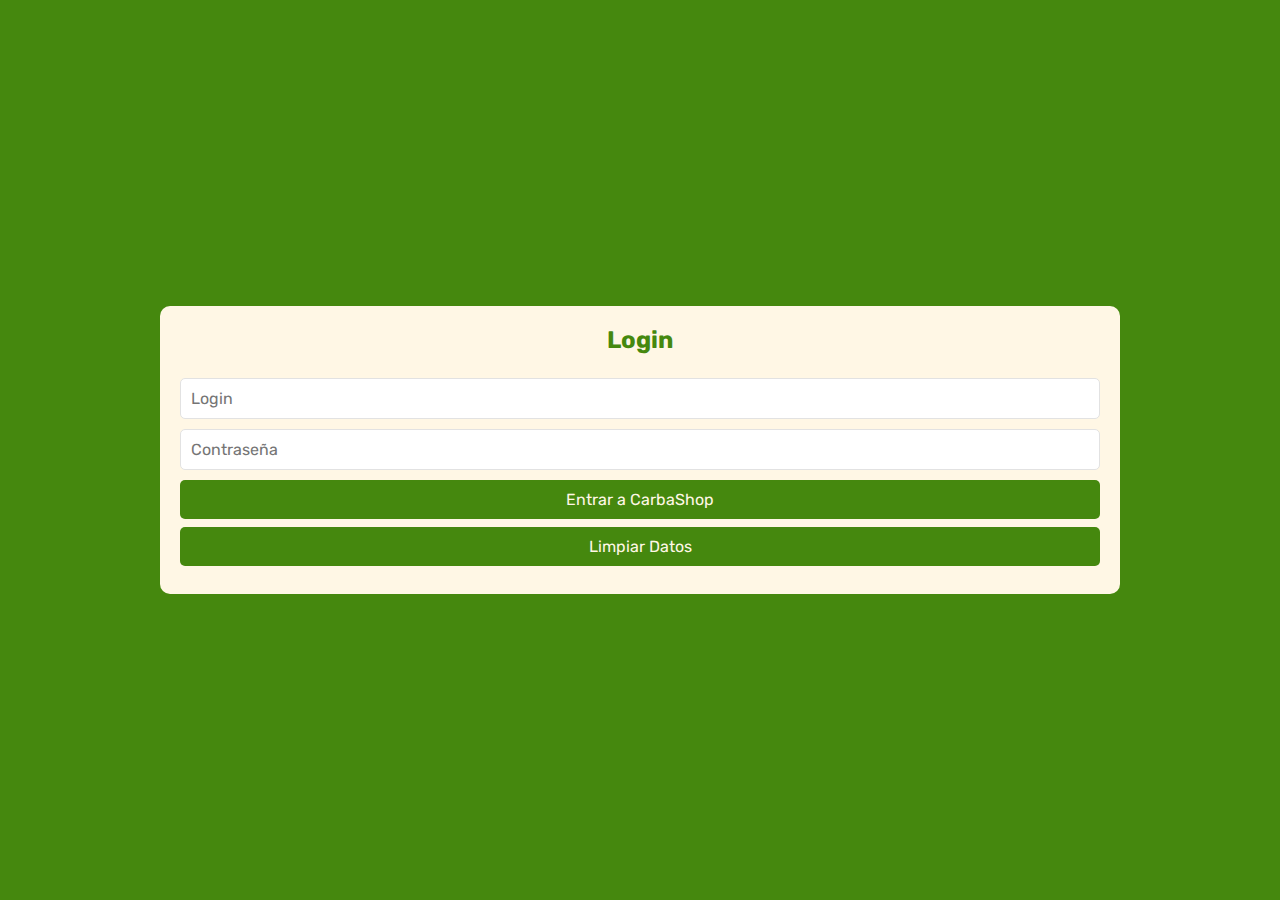
<file: index.html>
<!DOCTYPE html>
<html lang="es">
<head>
  <meta charset="UTF-8" />
  <meta name="viewport" content="width=device-width, initial-scale=1.0" />
  <title>CarbaShop</title>
  <link rel="stylesheet" type="text/css" href="./css/comun.css" />
  <link rel="stylesheet" type="text/css" href="./css/indexStyles.css"/>
  <script type="text/javascript" src="./js/indexJS.js" defer></script>
  <!--Adjuntar aquí el resto de archivos css y js-->
</head>

<body>
  <div class="container">
    <h2>Login</h2>
    <form name="formulario" id="formulario">
      <input type="text" name="nombre" id="nombre" placeholder="Login"/>
      <div id="error-nombre" class="error-message"></div>
    
      <input type="password" name="password" id="password" placeholder="Contraseña"/>
      <div id="error-password" class="error-message"></div>
      <div id="botones">
          <input type="submit" id="submit" name="enviar" value="Entrar a CarbaShop" />
          <input type="button" id="limpiar" name="limpiar" value="Limpiar Datos" />
      </div>
    </form>
  </div>
</body>
</html>
</file>
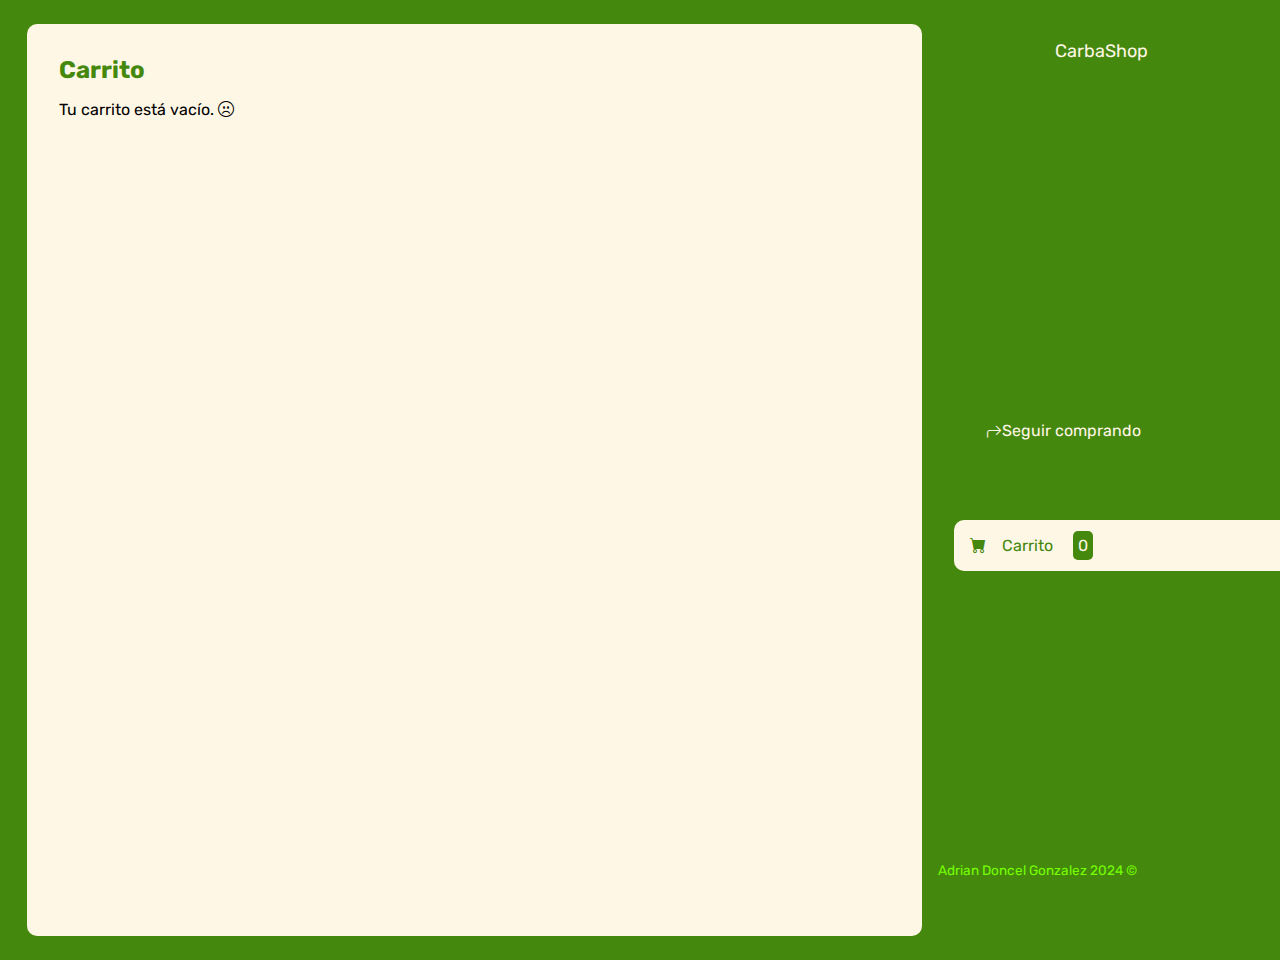
<file: carrito.html>
<!DOCTYPE html>
<html lang="es">
<head>
    <meta charset="UTF-8">
    <meta http-equiv="X-UA-Compatible" content="IE=edge">
    <meta name="viewport" content="width=device-width, initial-scale=1.0">
    <title>CarbaShop</title>
    <link rel="stylesheet" href="https://cdn.jsdelivr.net/npm/bootstrap-icons@1.9.1/font/bootstrap-icons.css">
    <link rel="stylesheet" type="text/css" href="./css/comun.css" />
    <link rel="stylesheet" type="text/css" href="./css/carritoStyles.css" />
    <script src="./js/carritoJS.js" defer></script> 
</head>
<body>
    <div class="contenedor">
        <header class="header-mobile">
            <h1 class="logo">CarbaShop</h1>
            <button class="open-menu" id="open-menu">
                <i class="bi bi-list"></i>
            </button>
        </header>
        <main>
            <h2 class="titulo-principal">Carrito</h2>
            <div class="contenedor-carrito">
                <p id="carrito-vacio" class="carrito-vacio">Tu carrito está vacío. <i class="bi bi-emoji-frown"></i></p>
                <div id="carrito-productos" class="carrito-productos">
                </div>
                <div id="carrito-acciones" class="carrito-acciones">
                    <div class="carrito-acciones-izquierda">
                        <button id="vaciar-carrito" class="carrito-acciones-vaciar">Vaciar carrito</button>
                    </div>

                    <div class="carrito-acciones-derecha">
                        <div class="carrito-acciones-total">
                            <p id="Total">Total: $0</p>
                        </div>
                        <button id="comprar-ahora" class="carrito-acciones-comprar">Comprar ahora</button>
                    </div>
                </div>
                
            </div>
        </main>
        <aside class="aside-visible">
            <button class="close-menu" id="close-menu">
                <i class="bi bi-x"></i>
            </button>
            <header>
                <h1 class="logo">CarbaShop</h1>
            </header>
            <nav>
                <ul class="menu">
                    <li><a class="boton-menu boton-volver" href="./main.html"><i class="bi bi-arrow-return-left"></i> Seguir comprando</a></li>
                    <li><a class="boton-menu boton-carrito active" href="./carrito.html"><i class="bi bi-cart-fill"></i>Carrito <span id="numerito" class="numerito">0</span></a></li>
                </ul>
            </nav>
            <footer>
                <p class="texto-footer">Adrian Doncel Gonzalez 2024 &copy;</p>
            </footer>
        </aside>
    </div>
</body>
</html>
</file>
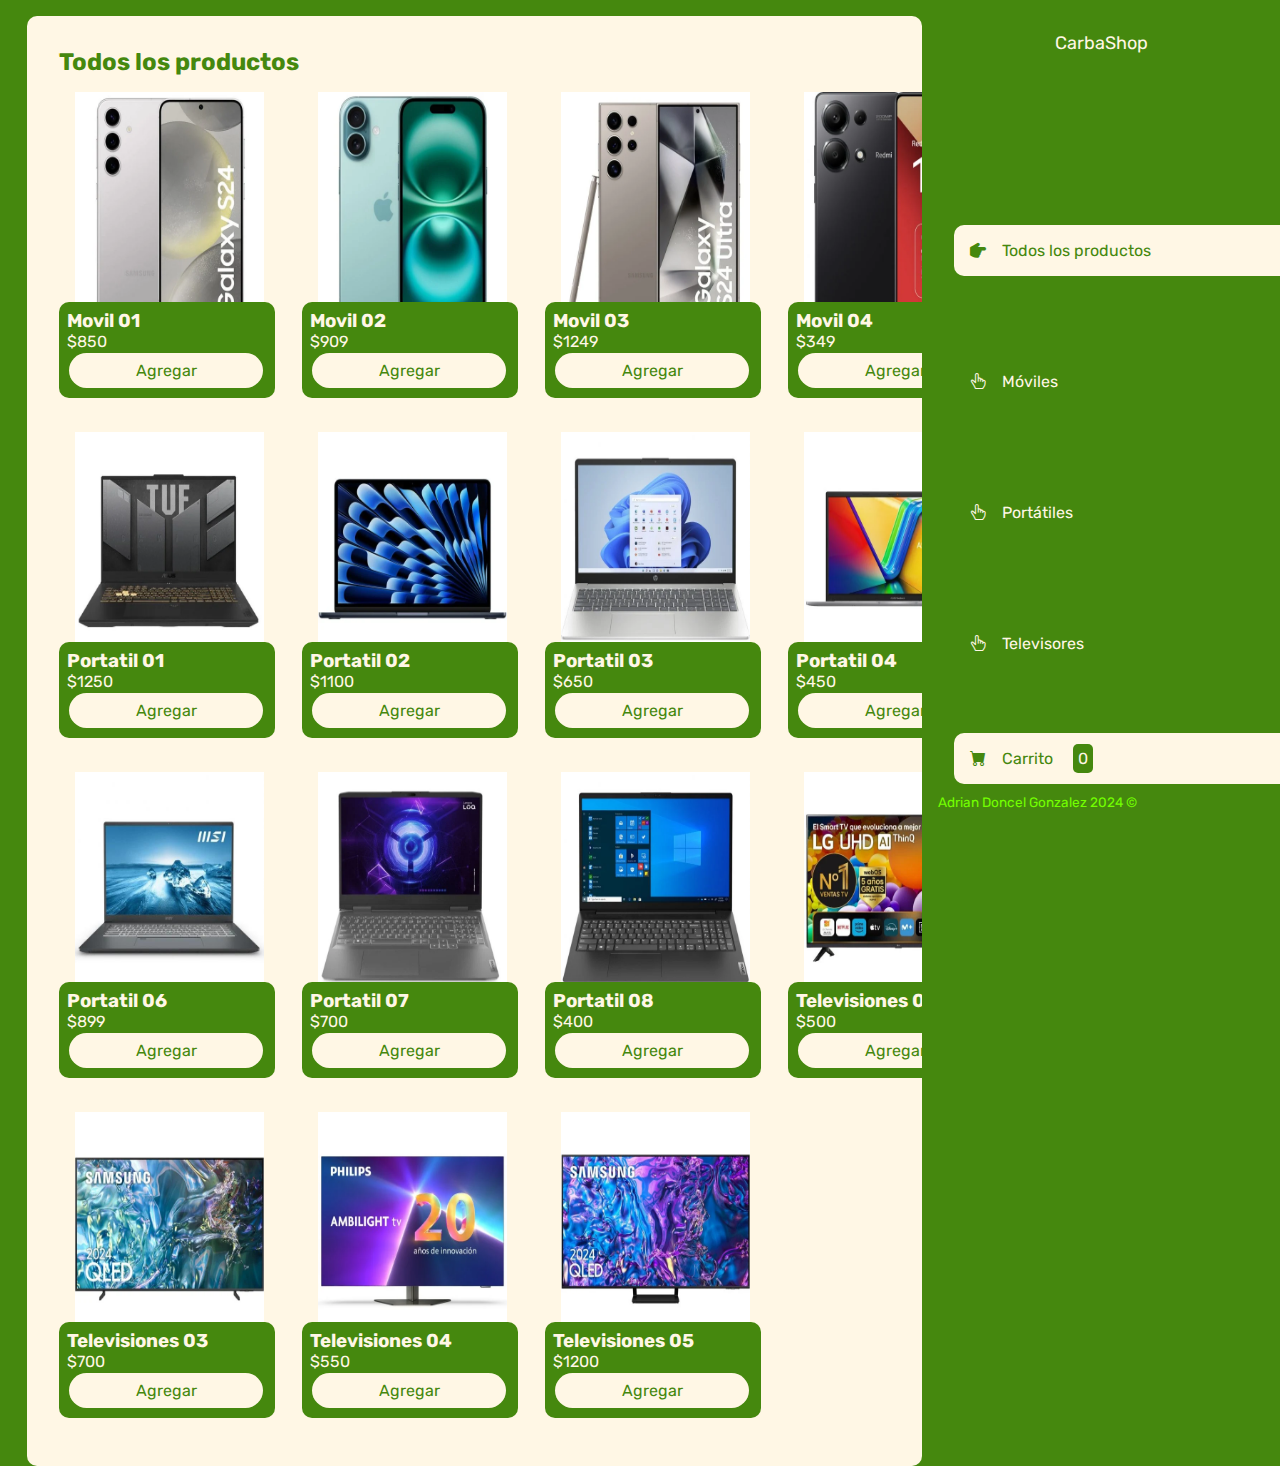
<file: main.html>
<!DOCTYPE html>
<html lang="es">
<head>
    <meta charset="UTF-8" />
    <meta name="viewport" content="width=device-width, initial-scale=1.0" />
    <title>CarbaShop</title>
    <link rel="stylesheet" href="https://cdn.jsdelivr.net/npm/bootstrap-icons@1.9.1/font/bootstrap-icons.css">
    <link rel="stylesheet" type="text/css" href="./css/comun.css" />
    <link rel="stylesheet" type="text/css" href="./css/productosStyles.css" /> 
    <link rel="stylesheet" type="text/css" href="./css/mediaquerys.css" /> 
    <script src="./js/productosJS.js" defer></script> 
</head>
<body>
    <div class="contenedor">
        <header class="header-mobile">
            <h1 class="logo" id="logo">CarbaShop</h1>
            <button class="open-menu" id="open-menu">
                <i class="bi bi-list"></i>
            </button>
        </header>
        <main>
            <h2 id="titulo-principal" class="titulo-principal">Todos los productos</h2>
            <div id="contenedor-productos" class="contenedor-productos">
                <!--
                Esta sección ha de rellenarse con JS en base al siguiente formato:
                <div class="producto">
                    <img class="producto-imagen" src="./img/portatil/01.jpg" alt="Imagen producto">
                    <div class="producto-detalles">
                        <h3 class="producto-titulo">Portatil 01</h3>
                        <p class="producto-precio">$1000</p>
                        <button class="producto-agregar">Agregar</button>
                    </div>
                </div>
                -->
            </div>
        </main>
        <aside class="aside-visible">
            <button class="close-menu" id="close-menu">
                <i class="bi bi-x"></i>
            </button>
            <header>
                <h1 class="logo"><a href="./index.html">CarbaShop</a></h1>
            </header>
            <nav>
                <ul class="menu">
                    <li><button id="todos" class="boton-menu boton-categoria active"><i class="bi bi-hand-index-thumb-fill"></i>Todos los productos</button></li>
                    <li><button id="moviles" class="boton-menu boton-categoria"><i class="bi bi-hand-index-thumb"></i>Móviles</button></li>
                    <li><button id="portatiles" class="boton-menu boton-categoria"><i class="bi bi-hand-index-thumb"></i>Portátiles</button></li>
                    <li><button id="televisiones" class="boton-menu boton-categoria"><i class="bi bi-hand-index-thumb"></i>Televisores</button></li>
                    <li><a class="boton-menu boton-carrito active" href="./carrito.html"><i class="bi bi-cart-fill"></i>Carrito <span id="numerito" class="numerito">0</span></a></li>
                </ul>
            </nav>
            <footer>
                <p class="texto-footer">Adrian Doncel Gonzalez 2024 &copy;</p>
            </footer>
        </aside>
    </div>
</body>
</html>
</file>
<file: css/comun.css>
@import url('https://fonts.googleapis.com/css2?family=Rubik:wght@300;400;500;600;700;800;900&display=swap');

:root {
    --clr-main: #45880e;
    --clr-main-light: #73ff00;
    --clr-white: #fff7e5;
    --clr-gray: #e2e2e2;
    --clr-green: #316b0a;
    --clr-red: #961818;
}

* {
    margin: 0;
    padding: 0;
    box-sizing: border-box;
    font-family: 'Rubik', sans-serif;
}

html {
    font-size: 16px;
}

h1, h2, h3, h4, h5, h6, p, a, input, textarea, ul{
    margin: 0;
    padding: 0;
}

ul {
    list-style-type: none;
}

a {
    text-decoration: none;
}

.texto-footer{
    color: var(--clr-main-light);
    font-size: .85rem;
}
</file>
<file: css/indexStyles.css>
body {
    display: flex; 
    justify-content: center;
    align-items: center;
    height: 100vh;
    margin: 0;
    background-color: var(--clr-main);
  }
  
  .container {
    text-align: center; 
    padding: 1.25rem;
    background-color: var(--clr-white);
    border-radius: 10px;
    width: 60rem;
  }
  
  form {
    display: flex;
    flex-direction: column; 
    gap: 0.625rem;
  }
  
  h2 {
    color: var(--clr-main);
    margin-bottom: 1.5rem;
  }

  .error-message {
    color: var(--clr-white);
    display: none; 
    text-align: left; 
    margin-top: 5px; 
    font-size: 0.9rem;
  }
  
  
  input {
    padding: 0.625rem;
    border: 1px solid var(--clr-gray);
    border-radius: 5px;
    font-size: 1rem;

  }
  
  input[type="submit"],
  input[type="button"] {
    background-color: var(--clr-main);
    color: var(--clr-white);
    width: 57.5rem;
    border: none;
    cursor: pointer;
    margin-bottom: 0.5rem;
    transition: background-color 0.3s ease;
  }
  
  input[type="submit"]:hover,
  input[type="button"]:hover {
    background-color: var(--clr-main-light);
  }
</file>
<file: css/carritoStyles.css>
body {
    display: flex;
    justify-content: center;
    align-items: center;
    background-color: var(--clr-main);
    height: 60rem;
  }
  
  .contenedor {
    display: flex;
    flex-direction: row;
    width: 100%;
    height: 95%;
  }
  
  .header-mobile {
    display: none;
  }
  
  main {
    display: flex;
    flex-direction: column;
    background-color: var(--clr-white);
    padding: 2rem;
    margin-left: 3vh;
    width: 70%;
    overflow: auto;
    border-radius: 10px;
  }
  
  main h2 {
    font-size: 1.5rem;
    margin-bottom: 1rem;
    color: var(--clr-main);
  }
  
  
  .aside-visible {
    display: flex;
    flex-direction: column;
    color: var(--clr-white);
    padding: 1rem;
    width: 28%;
  }
  
  .logo {
    font-size: 2vh;
    text-align: center;
    font-weight: normal;
    justify-content: center;
    cursor: pointer; 
  }
  
  .menu {
    text-align: left;
    position: absolute;
    top: 45%;
    width: 31.5rem;
  }
  
  li .boton-menu {
    background-color: var(--clr-main);
    color: var(--clr-white);
    font-size: 1rem;
    padding: 1rem;
    border: none;
    cursor: pointer;
    margin-bottom: 5rem;
  }
  
  li :hover{
    background-color: var(--clr-white);
    color:var(--clr-main);
    border-radius: 10px;
  }

  .boton-volver {
    display: flex;
    width: 29.5rem;
    margin-left: 1rem !important;
    margin-bottom: 5rem !important;
  }

  
  .boton-carrito{
    margin-left: 1rem;
    color: var(--clr-main) !important;
    background-color: var(--clr-white) !important;
    border-radius: 10px;
    padding-right: 66% !important;
  }
  
  #numerito {
    padding: 0.3rem;
    border-radius: 5px;
    color: var(--clr-white)  !important;
    background-color: var(--clr-main) !important;
    margin-left: 1rem;
  }
  
  i {
    padding-right: 1rem;
    transform: rotate(180deg);
  }
  
  footer {
    position: absolute;
    bottom: 2.5%;
  }
  
  #close-menu {
    display: none;
  }
  
  .carrito-producto {
    display: flex;
    background-color: var(--clr-gray);
    border-radius: 10px;
    margin-bottom: 1rem;
}

  .carrito-producto-imagen {
    width: 5rem;
    height: auto;
    margin-right: 8rem;
  }
    
  .carrito-producto-titulo {
    margin-right: 4rem;
    margin-top: 1.5rem;
    color: var(--clr-main);
  }

  .carrito-producto-cantidad {
    margin-right: 8rem;
    margin-top: 1.5rem;
    color: var(--clr-main);
  }

  .carrito-producto-precio {
    margin-right: 8rem;
    margin-top: 1.5rem;
    color: var(--clr-main);
  }

  .carrito-producto-subtotal {
    margin-right: 8rem;
    margin-top: 1.5rem;
    color: var(--clr-main);
  }

.carrito-producto-comprar {
  background: none;
  border: none;
  cursor: pointer;
  margin-right: 5rem;
  color: var(--clr-main);
}

.carrito-producto-eliminar {
  background: none;
  border: none;
  cursor: pointer;
  margin-right: 5rem;
  color: var(--clr-red)
}

#carrito-acciones {
  display: flex;
}

#vaciar-carrito {
  background-color: var(--clr-gray);
  border: none;
  padding: 1rem;
  border-radius: 20px;
  color: var(--clr-main);
  font-size: x-large;
  cursor: pointer;
}

#comprar-ahora {
  background-color: var(--clr-main);
  border: none;
  color: var(--clr-white);
  padding: 1rem;
  border-radius: 0px 20px 20px 0px;
  width: 10rem;
  font-size: large;
  cursor: pointer;
}

.carrito-acciones-derecha {
  background-color: var(--clr-gray);
  margin-left: 60%;
  display: flex;
  width: 20rem;
  border-radius: 20px;
  color: var(--clr-main);
}

.carrito-acciones-total {
  padding: 1rem;
  color: var(--clr-main);
  width: 10rem;
  font-size: large;
}
</file>
<file: css/productosStyles.css>
body {
  display: flex; 
  justify-content: center;
  align-items: center;
  margin: 0;
  background-color: var(--clr-main);
  padding-top: 1rem;
}

.contenedor {
  display: flex;
  flex-direction: row;
  width: 100%;
  height: 95%;
}

.header-mobile {
  display: none;
}

main {
  display: flex;
  flex-direction: column;
  background-color: var(--clr-white);
  padding: 2rem;
  margin-left: 3vh;
  width: 70%;
  overflow: auto;
  border-radius: 10px;
}

main h2 {
  font-size: 1.5rem;
  margin-bottom: 1rem;
  color: var(--clr-main);
}


.aside-visible {
  display: flex;
  flex-direction: column;
  color: var(--clr-white);
  padding: 1rem;
  width: 28%;
}

.logo {
  font-size: 2vh;
  text-align: center;
  font-weight: normal;
  justify-content: center;
  cursor: pointer; 
}

.menu {
  text-align: left;
  position: absolute;
  top: 25%;
  width: 31.5rem;
}

li .boton-menu {
  background-color: var(--clr-main);
  color: var(--clr-white);
  font-size: 1rem;
  padding: 1rem;
  border: none;
  cursor: pointer;
  margin-bottom: 5rem;
}

li :hover{
  background-color: var(--clr-white);
  color:var(--clr-main);
  border-radius: 10px;
}

#todos {
  border-radius: 10px;
  width: 93%;
  text-align: unset;
  margin-left: 1rem;
}


.boton-categoria.active {
  background-color: var(--clr-white);
  color: var(--clr-main);
  border-radius: 10px;
}


.boton-categoria:hover {
  background-color: var(--clr-white);
  color: var(--clr-main);
  border-radius: 10px;
}


#moviles {
  margin-left: 1rem;
  padding-right: 73%;
}

#portatiles{
  margin-left: 1rem;
  padding-right: 70%;
}

#televisiones{
  margin-left: 1rem;
  padding-right: 67%;
}

.boton-carrito{
  margin-left: 1rem;
  color: var(--clr-main) !important;
  background-color: var(--clr-white) !important;
  border-radius: 10px;
  padding-right: 66% !important;
}

#numerito {
  padding: 0.3rem;
  border-radius: 5px;
  color: var(--clr-white)  !important;
  background-color: var(--clr-main) !important;
  margin-left: 1rem;
}


.active .bi::before {
  transform: rotate(90deg);
}

.active .bi-cart-fill::before {
  transform: rotate(0deg);
}

i {
  margin-right: 1rem;
}

a {
  text-decoration: none;
  color: var(--clr-white);
}

footer {
  position: absolute;
  bottom: 10vh;
}

#close-menu {
  display: none;
}

.contenedor-productos {
  display: grid;
  grid-template-columns: repeat(5, 1fr);
  gap: 2vh;
  width: 100%;
}

.producto {
  margin-right: 1vh;
  display: flex;
  flex-flow: column-reverse;
}

.producto-detalles {
  background-color: var(--clr-main);
  border-radius: 10px;
  width: 24vh;
  color: var(--clr-white);
  padding: 0.5rem;
  margin-bottom: 1rem;
  margin-top: -1.5rem;
}

.producto-imagen {
  display: flex;
  height: 26vh;
  width: 21vh;
  margin-left: 1rem;
}

.producto-agregar {
  background-color: var(--clr-white);
  color: var(--clr-main);
  font-size: 1rem;
  padding: 0.5rem;
  border: none;
  border-radius: 20px;
  cursor: pointer;
  margin: 1%;
  width: 97%;
}
</file>
<file: css/mediaquerys.css>
@media (max-width: 850px) {
    main {
        width: 65%;
        padding: 1rem;
    }

    .aside-visible {
        width: 33%;
    }

    .contenedor-productos {
        grid-template-columns: repeat(3, 1fr);
        gap: 1.5vh;
    }

    .producto-detalles {
        width: 100%;
    }

    .producto-imagen {
        height: 24vh;
        width: 100%;
        margin: 0 auto;
    }
}

@media (max-width: 675px) {
    main {
        width: 60%;
        padding: 0.5rem;
    }

    .aside-visible {
        width: 40%;
        padding: 0.5rem;
    }

    .contenedor-productos {
        grid-template-columns: repeat(2, 1fr);
        gap: 1vh;
    }

    .producto-detalles {
        width: 100%;
        font-size: 0.9rem;
    }

    .producto-imagen {
        height: 20vh;
        width: 90%;
        margin: 0 auto;
    }

    .boton-categoria, .boton-carrito {
        font-size: 0.9rem;
        padding: 0.7rem;
    }

    .menu {
        top: 20%;
        width: 100%;
    }

    .logo {
        font-size: 1.5vh;
    }
}

@media (max-width: 600px) {
    .contenedor {
        flex-direction: column;
    }

    .aside-visible {
        display: none;
    }

    .header-mobile {
        display: flex;
        justify-content: space-between;
        align-items: center;
        padding: 1rem;
        background-color: var(--clr-main);
        color: var(--clr-white);
    }

    .close-menu {
        display: flex;
        position: fixed;
        top: 0;
        left: 0;
        width: 60%;
        height: 100%;
        background-color: var(--clr-main);
        flex-direction: column;
        padding: 2rem;
        z-index: 1000;
        transition: transform 0.3s ease-in-out;
        transform: translateX(-100%);
    }

    .close-menu.active {
        transform: translateX(0);
    }

    .menu {
        position: static;
        width: 100%;
    }

    main {
        width: 94%;
        margin: 0;
        padding: 1rem;
        margin-left: 1rem;
    }

    .contenedor-productos {
        grid-template-columns: repeat(2, 1fr);
        gap: 1rem;
    }

    .producto-detalles {
        font-size: 0.9rem;
        width: 100%;
    }

    .producto-imagen {
        height: 20vh;
        width: 90%;
        margin: 0 auto;
    }
}
</file>
